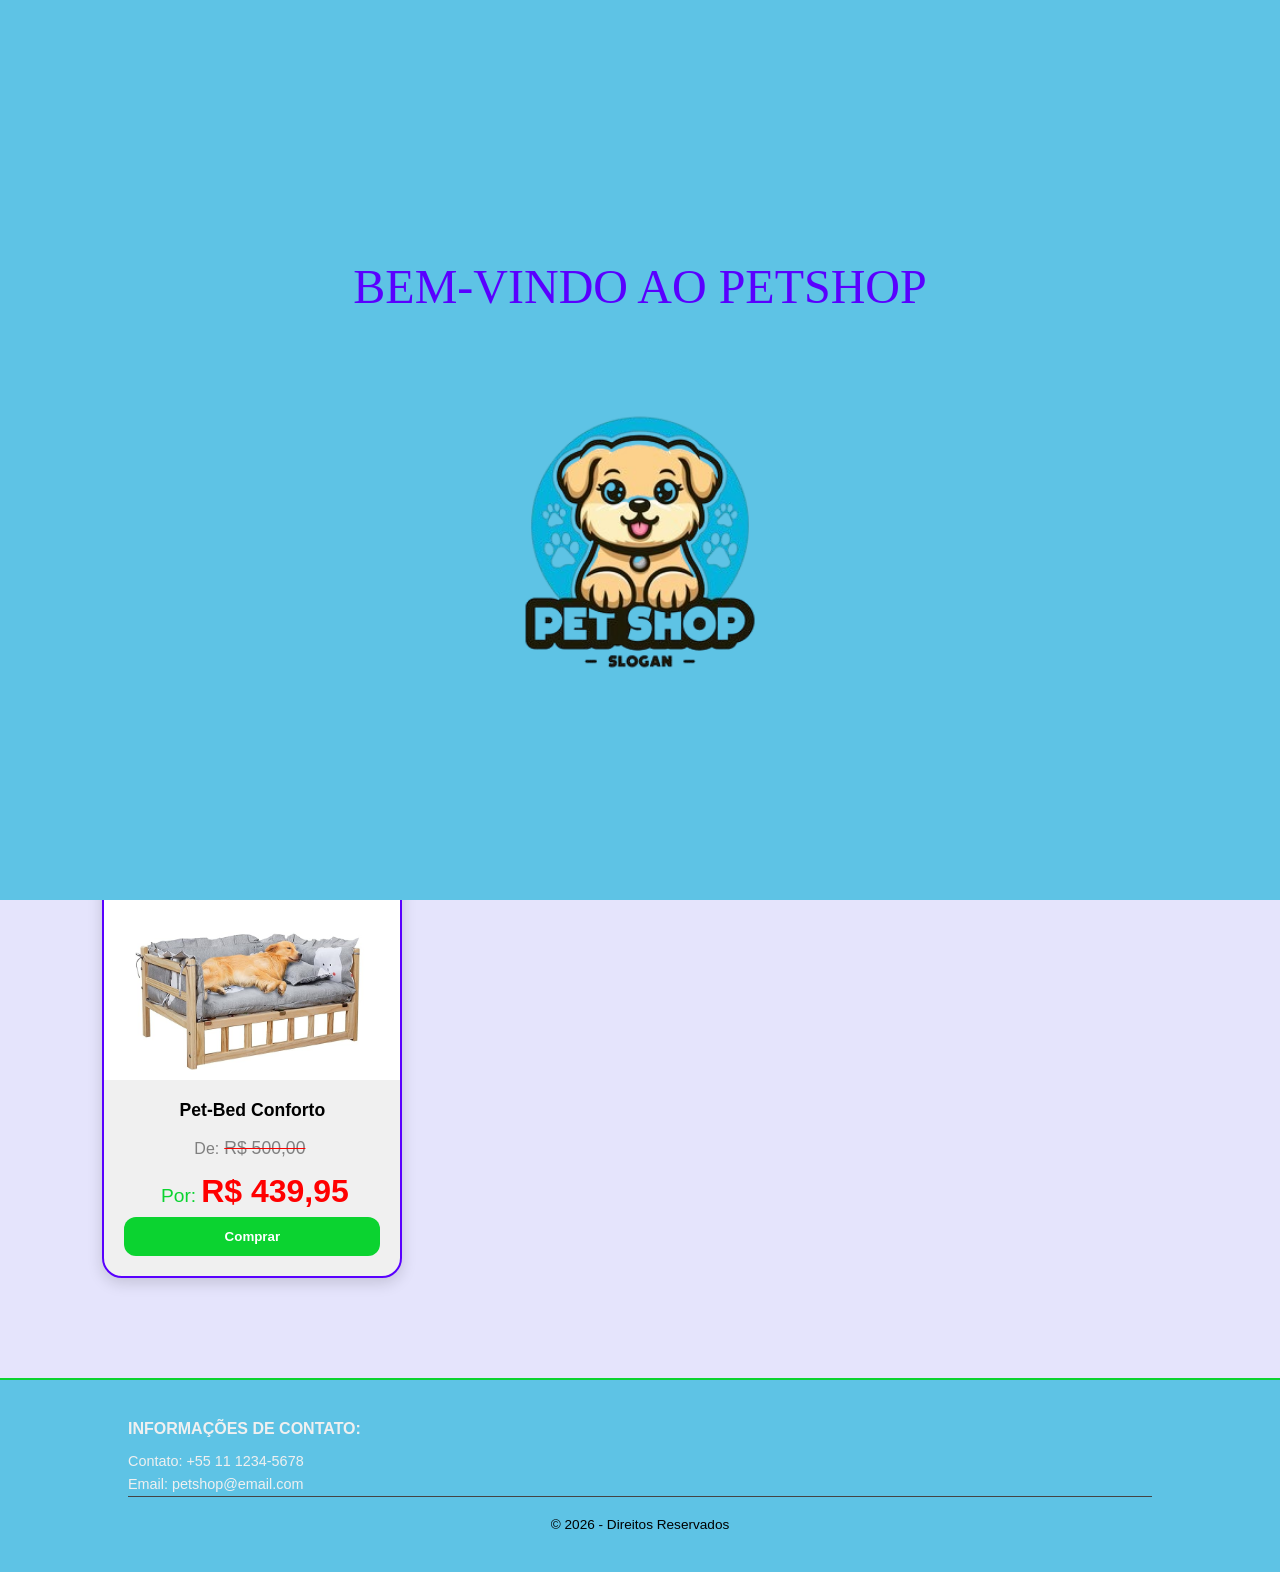
<file: index.html>
<!DOCTYPE html>
<html lang="en">
<head>
    <meta charset="UTF-8">
    <meta name="viewport" content="width=device-width, initial-scale=1.0">
    <link rel="shortcut icon" href="./src/assets/icone.png">
    <link rel="stylesheet" href="./src/css/estilo.css">
    <title>Pet-Shop | Início</title>
</head>
<body>
    <div id="inicio">
        <p id="titulo">Bem-vindo ao PetShop</p>
        <p id="frase">Aqui tem tudo o que seu Pet ama</p>
        <img src="./src/assets/logo.png" alt="imagem" id="imgHero">
    </div>

    <header>
        <img src="./src/assets/logo.png" alt="Imagem" id="logo"></img>

        <div class="menu-hamburguer" id="menu-icone">
            <span></span>
            <span></span>
            <span></span>
        </div>

        <nav>
            <ul>
                <li><a href="./index.html">Home</a></li>
                <li><a href="./pages/portifolio.html">Portifólio</a></li>
                <li><a href="./pages/sobre.html">Sobre</a></li>
                <li><a href="./pages/contato.html">Contato</a></li>
            </ul>
        </nav>
    </header>

    <p class="texto">Promoções Imperdíveis!</p>
    <p id="texto1">Produtos em Destaque</p>

    <main id="container">
        <section class="card">
            <div class="produto-card">
                <img src="./src/assets/imgRacaoSpecialDog.jpg" alt="Ração Special Dog">
                <article class="card-content">
                    <h3>Ração Special Dog Carne - 15Kg</h3>
                    <p class="preco-antigo">De:<span>R$ 94,90</span></p>
                    <p class="preco"><span>Por:</span>R$ 79,97</p>
                    <button class="btn-comprar">Comprar</button>
                </article>

            </div>
        </section>

        <section class="card">
            <div class="produto-card">
                <img src="./src/assets/imgRacaoSpecialCat.jpg" alt="Ração SpecialCat">
                <article class="card-content">
                    <h3>Ração Special Cat Carne - 15Kg</h3>
                    <p class="preco-antigo">De:<span>R$ 129,90</span></p>
                    <p class="preco"><span>Por:</span>$ 114,99</p>
                    <button class="btn-comprar">Comprar</button>
                </article>

            </div>
        </section>

        <section class="card">
            <div class="produto-card">
                <img src="./src/assets/imgComedouroCaeseGatos.jpg" alt="Comedouro Cães e Gatos">
                <article class="card-content">
                    <h3>Alimentador Automático para Cães e Gatos </h3>
                    <p class="preco-antigo">De:<span>R$ 450,00</span></p>
                    <p class="preco"><span>Por:</span>R$ 399,97</p>
                    <button class="btn-comprar">Comprar</button>
                </article>

            </div>
        </section>

        <section class="card">
            <div class="produto-card">
                <img src="./src/assets/imgCamaDePet.jpg" alt="Cama de Pet">
                <article class="card-content">
                    <h3>Pet-Bed Conforto</h3>
                    <p class="preco-antigo">De:<span>R$ 500,00</span></p>
                    <p class="preco"><span>Por:</span>R$ 439,95</p>
                    <button class="btn-comprar">Comprar</button>
                </article>

            </div>
        </section>
    </main>

    <footer class="footer-coluna">

        <h4 >Informações de Contato: </h4>
        <p>Contato: +55 11 1234-5678</p>
        <p>Email: petshop@email.com</p>
        <div class="footer-copy"> 
            &copy; 2026 - Direitos Reservados
        </div>

    </footer>

    <script src="./src/js/script.js"></script> 
</body>
</html>
</file>
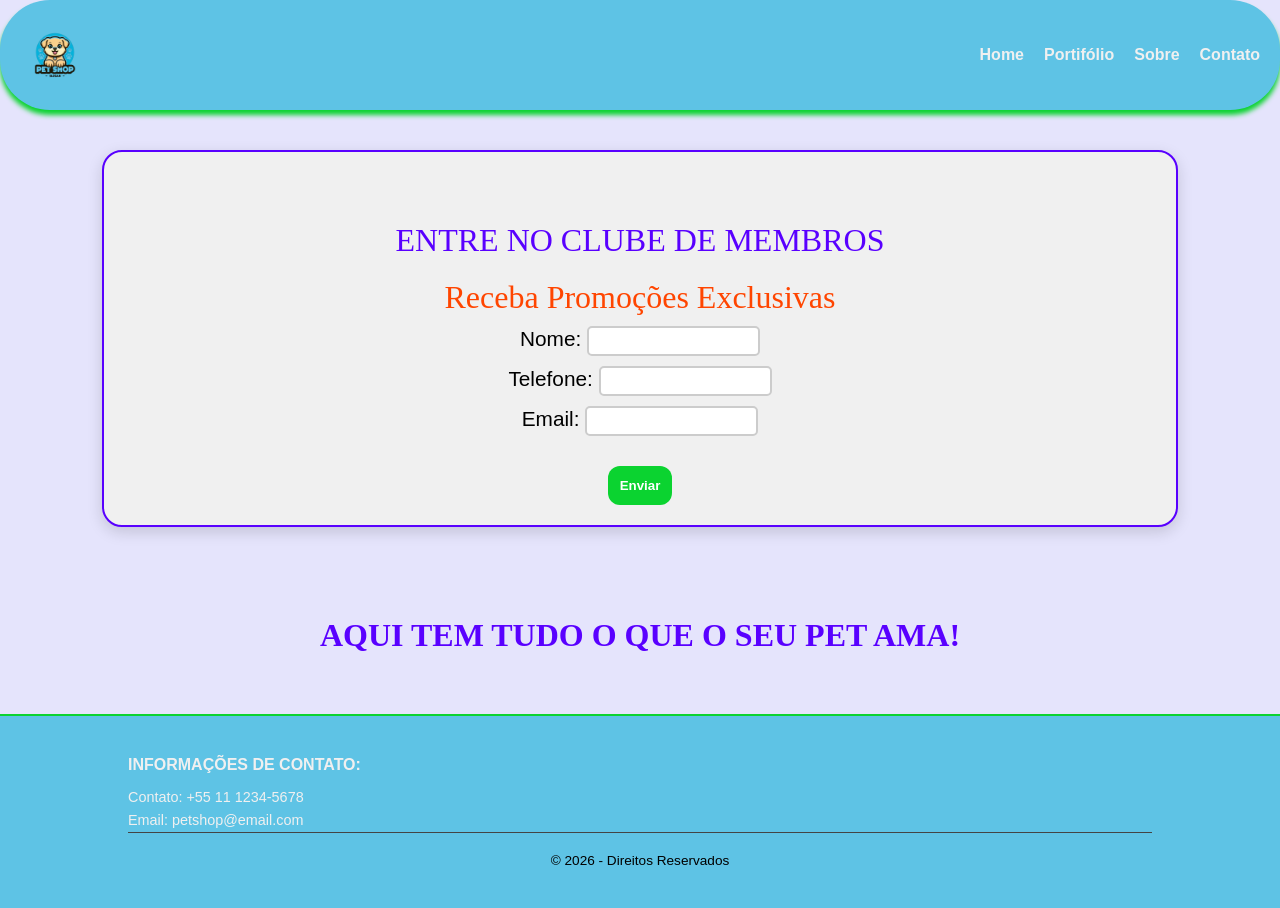
<file: pages/contato.html>
<!DOCTYPE html>
<html lang="en">
<head>
    <meta charset="UTF-8">
    <meta name="viewport" content="width=device-width, initial-scale=1.0">
    <link rel="shortcut icon" href="../src/assets/icone.png">
    <link rel="stylesheet" href="../src/css/estilo.css">
    <title>Pet-Shop | Contato</title>
</head>
<body>

    <header>
        <img src="../src/assets/logo.png" alt="Imagem" id="logo"></img>

        <div class="menu-hamburguer" id="menu-icone">
            <span></span>
            <span></span>
            <span></span>
        </div>

        <nav>
            <ul>
                <li><a href="../index.html">Home</a></li>
                <li><a href="./portifolio.html">Portifólio</a></li>
                <li><a href="./sobre.html">Sobre</a></li>
                <li><a href="./contato.html">Contato</a></li>
            </ul>
        </nav>
    </header>

    <main id="container">
         <section class="card">
            <div id="sobre">
                <p id="texto1">Entre no Clube de Membros</p>
                <p id="txtContato" >Receba Promoções Exclusivas</p>
                <p id="input">Nome: <input type="text"></p>
                <p id="input">Telefone: <input type="text"></p>
                <p id="input">Email: <input type="email"></p>
                <input class="btn-enviar" type="submit" value="Enviar"></p>
            </div>
        </section>

    </main>

    <h3 id="texto1">Aqui tem tudo o que o seu pet ama!</h3>

    <footer class="footer-coluna">

        <h4 >Informações de Contato: </h4>
        <p>Contato: +55 11 1234-5678</p>
        <p>Email: petshop@email.com</p>
        <div class="footer-copy"> 
            &copy; 2026 - Direitos Reservados
        </div>

    </footer>

    <script src="../src/js/script.js"></script> 
</body>
</html>
</file>
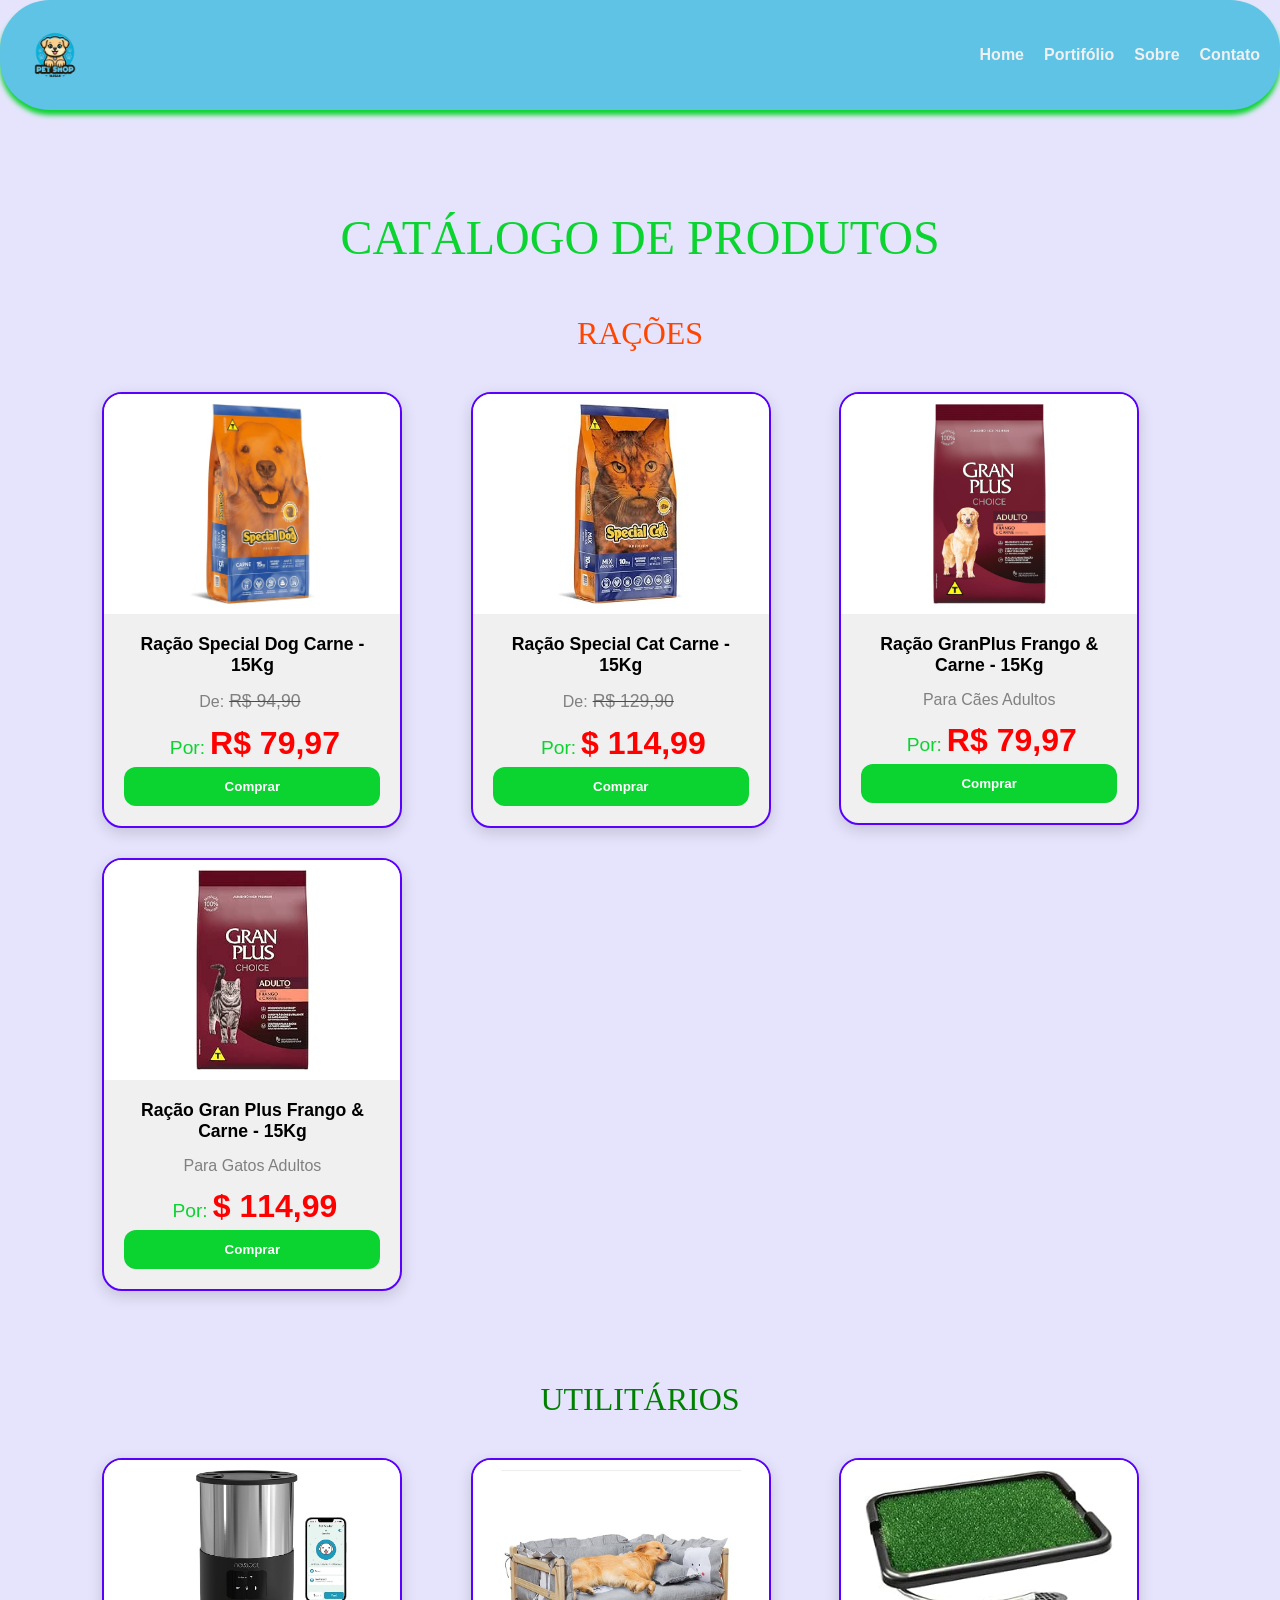
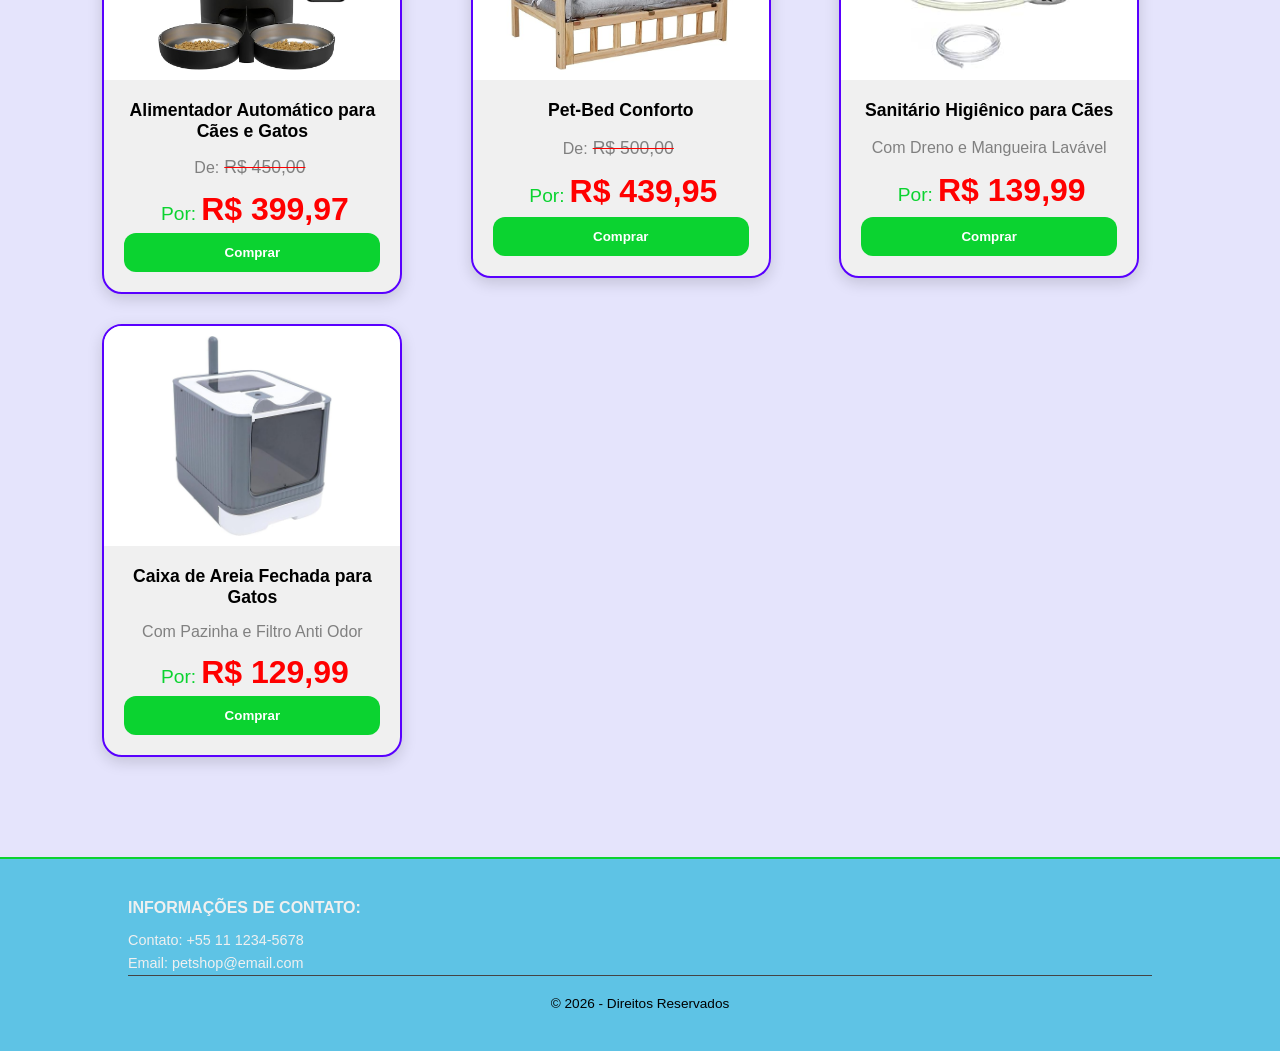
<file: pages/portifolio.html>
<!DOCTYPE html>
<html lang="en">
<head>
    <meta charset="UTF-8">
    <meta name="viewport" content="width=device-width, initial-scale=1.0">
    <link rel="shortcut icon" href="../src/assets/icone.png">
    <link rel="stylesheet" href="../src/css/estilo.css">
    <title>Pet-Shop | Portifólio</title>
</head>
<body>

    <header>
        <img src="../src/assets/logo.png" alt="Imagem" id="logo"></img>

        <div class="menu-hamburguer" id="menu-icone">
            <span></span>
            <span></span>
            <span></span>
        </div>

        <nav>
            <ul>
                <li><a href="../index.html">Home</a></li>
                <li><a href="./portifolio.html">Portifólio</a></li>
                <li><a href="./sobre.html">Sobre</a></li>
                <li><a href="./contato.html">Contato</a></li>
            </ul>
        </nav>
    </header>

    <p class="texto">Catálogo de Produtos</p>
    <p id="texto2">Rações</p>

    <main id="container">
        <section class="card">
            <div class="produto-card">
                <img src="../src/assets/imgRacaoSpecialDog.jpg" alt="Ração Special Dog">
                <article class="card-content">
                    <h3>Ração Special Dog Carne - 15Kg</h3>
                    <p class="preco-antigo">De:<span>R$ 94,90</span></p>
                    <p class="preco"><span>Por:</span>R$ 79,97</p>
                    <button class="btn-comprar">Comprar</button>
                </article>

            </div>
        </section>

        <section class="card">
            <div class="produto-card">
                <img src="../src/assets/imgRacaoSpecialCat.jpg" alt="Ração SpecialCat">
                <article class="card-content">
                    <h3>Ração Special Cat Carne - 15Kg</h3>
                    <p class="preco-antigo">De:<span>R$ 129,90</span></p>
                    <p class="preco"><span>Por:</span>$ 114,99</p>
                    <button class="btn-comprar">Comprar</button>
                </article>

            </div>
        </section>

        <section class="card">
            <div class="produto-card">
                <img src="../src/assets/imgRacaoGranPlusDog.jpg" alt="Ração GranPlus Dog">
                <article class="card-content">
                    <h3>Ração GranPlus Frango & Carne - 15Kg</h3>
                    <p class="preco-antigo">Para Cães Adultos</p>
                    <p class="preco"><span>Por:</span>R$ 79,97</p>
                    <button class="btn-comprar">Comprar</button>
                </article>

            </div>
        </section>

        <section class="card">
            <div class="produto-card">
                <img src="../src/assets/imgRacaoGranPlusCat.jpg" alt="Ração GranPlus Cat">
                <article class="card-content">
                    <h3>Ração Gran Plus Frango & Carne - 15Kg</h3>
                    <p class="preco-antigo">Para Gatos Adultos</span></p>
                    <p class="preco"><span>Por:</span>$ 114,99</p>
                    <button class="btn-comprar">Comprar</button>
                </article>

            </div>
        </section>
    </main>

    <p id="texto3">Utilitários</p>
    <main id="container">
        <section class="card">
            <div class="produto-card">
                <img src="../src/assets/imgComedouroCaeseGatos.jpg" alt="Comedouro Cães e Gatos">
                <article class="card-content">
                    <h3>Alimentador Automático para Cães e Gatos </h3>
                    <p class="preco-antigo">De:<span>R$ 450,00</span></p>
                    <p class="preco"><span>Por:</span>R$ 399,97</p>
                    <button class="btn-comprar">Comprar</button>
                </article>

            </div>
        </section>

        <section class="card">
            <div class="produto-card">
                <img src="../src/assets/imgCamaDePet.jpg" alt="Cama de Pet">
                <article class="card-content">
                    <h3>Pet-Bed Conforto</h3>
                    <p class="preco-antigo">De:<span>R$ 500,00</span></p>
                    <p class="preco"><span>Por:</span>R$ 439,95</p>
                    <button class="btn-comprar">Comprar</button>
                </article>

            </div>
        </section>

        <section class="card">
            <div class="produto-card">
                <img src="../src/assets/imgSanitarioHigienicoCaes.jpg" alt="Cama de Pet">
                <article class="card-content">
                    <h3>Sanitário Higiênico para Cães</h3>
                    <p class="preco-antigo">Com Dreno e Mangueira Lavável</span></p>
                    <p class="preco"><span>Por:</span>R$ 139,99</p>
                    <button class="btn-comprar">Comprar</button>
                </article>
            </div>
        </section>

         <section class="card">
            <div class="produto-card">
                <img src="../src/assets/imgCaixaSanitariaGato.jpg" alt="Cama de Pet">
                <article class="card-content">
                    <h3>Caixa de Areia Fechada para Gatos</h3>
                    <p class="preco-antigo">Com Pazinha e Filtro Anti Odor</span></p>
                    <p class="preco"><span>Por:</span>R$ 129,99</p>
                    <button class="btn-comprar">Comprar</button>
                </article>
            </div>
        </section>
    </main>

    <footer class="footer-coluna">

        <h4 >Informações de Contato: </h4>
        <p>Contato: +55 11 1234-5678</p>
        <p>Email: petshop@email.com</p>
        <div class="footer-copy"> 
            &copy; 2026 - Direitos Reservados
        </div>

    </footer>

    <script src="../src/js/script.js"></script> 
</body>
</html>
</file>
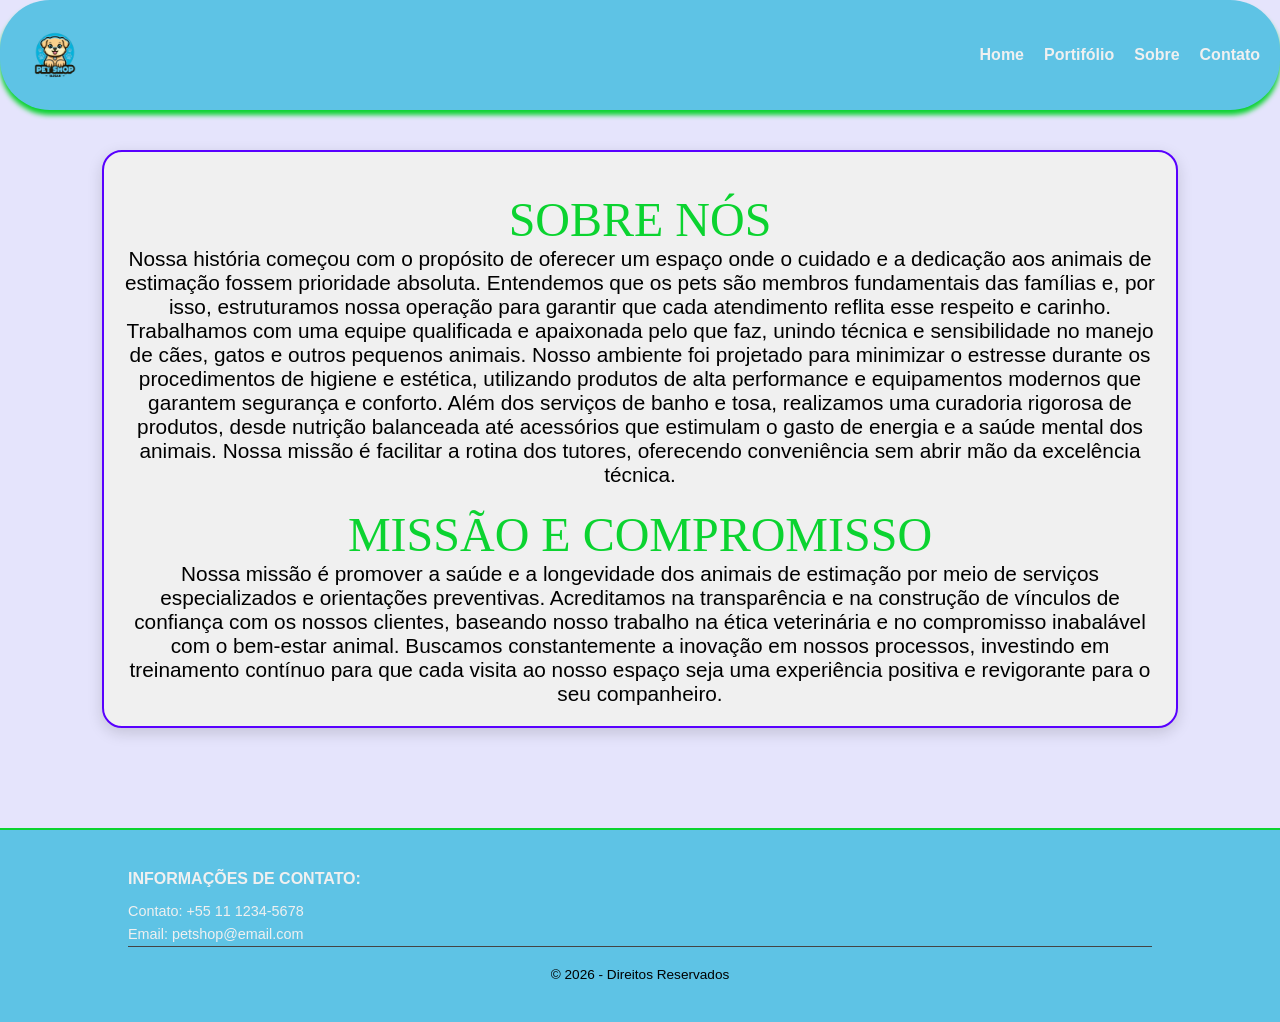
<file: pages/sobre.html>
<!DOCTYPE html>
<html lang="en">
<head>
    <meta charset="UTF-8">
    <meta name="viewport" content="width=device-width, initial-scale=1.0">
    <link rel="shortcut icon" href="../src/assets/icone.png">
    <link rel="stylesheet" href="../src/css/estilo.css">
    <title>Pet-Shop | Sobre</title>
</head>
<body>

    <header>
        <img src="../src/assets/logo.png" alt="Imagem" id="logo"></img>

        <div class="menu-hamburguer" id="menu-icone">
            <span></span>
            <span></span>
            <span></span>
        </div>

        <nav>
            <ul>
                <li><a href="../index.html">Home</a></li>
                <li><a href="./portifolio.html">Portifólio</a></li>
                <li><a href="./sobre.html">Sobre</a></li>
                <li><a href="./contato.html">Contato</a></li>
            </ul>
        </nav>
    </header>

    <main id="container">
        <section class="card">
            <div id="sobre"> 
                <p class="textoSobre">Sobre Nós</p>
                <p>Nossa história começou com o propósito de oferecer um espaço onde o cuidado e a dedicação aos animais de estimação fossem prioridade absoluta. 
                    Entendemos que os pets são membros fundamentais das famílias e, por isso, estruturamos nossa operação para garantir que cada atendimento reflita esse respeito e carinho. 
                    Trabalhamos com uma equipe qualificada e apaixonada pelo que faz, unindo técnica e sensibilidade no manejo de cães, gatos e outros pequenos animais. 
                    Nosso ambiente foi projetado para minimizar o estresse durante os procedimentos de higiene e estética, utilizando produtos de alta performance e equipamentos modernos que garantem segurança e conforto.
                    Além dos serviços de banho e tosa, realizamos uma curadoria rigorosa de produtos, desde nutrição balanceada até acessórios que estimulam o gasto de energia e a saúde mental dos animais. 
                    Nossa missão é facilitar a rotina dos tutores, oferecendo conveniência sem abrir mão da excelência técnica.</p>
                <p class="textoSobre">Missão e Compromisso</p>
                <p>Nossa missão é promover a saúde e a longevidade dos animais de estimação por meio de serviços especializados e orientações preventivas. 
                    Acreditamos na transparência e na construção de vínculos de confiança com os nossos clientes, baseando nosso trabalho na ética veterinária e no compromisso inabalável com o bem-estar animal. 
                    Buscamos constantemente a inovação em nossos processos, investindo em treinamento contínuo para que cada visita ao nosso espaço seja uma experiência positiva e revigorante para o seu companheiro.</p>
            </div>
        </section>
    </main>

    <footer class="footer-coluna">

        <h4 >Informações de Contato: </h4>
        <p>Contato: +55 11 1234-5678</p>
        <p>Email: petshop@email.com</p>
        <div class="footer-copy"> 
            &copy; 2026 - Direitos Reservados
        </div>

    </footer>

    <script src="../src/js/script.js"></script> 
</body>
</html>
</file>
<file: src/css/estilo.css>
:root{
    --color-background:#e5e4fc;
    --color1:#f0f0f0;
    --color2:#000000;
    --color3:#5ec3e5;
    --color4:#0bd330;
    --color5:#5900ff; 
    --fontFamily:"Cascadia Code",sans-serif;
}

*{
    margin:0px;
    padding:0;
    box-sizing:border-box;
}
body{
    background:var(--color-background);
    font-family:var(--fontFamily);
}
#inicio{
    position:fixed;
    top:0;
    left:0;
    width:100%;
    height:100%;
    background:var(--color3);
    display:flex;
    flex-direction:column;
    justify-content:center;
    align-items:center;
    opacity:1;
    transition: opacity 1s ease-in-out;
}
#imgHero{
    width:400px;
    height:400px;
    border-radius:50%;
    animation: rodar 1s ease-in-out; 
}
@keyframes rodar{
    from {
        transform:rotate(0deg);
    }
    to {
        transform:rotate(360deg);       
    }
}

#titulo{
    font-size:3rem;
    text-align:center;
    margin-top:100px;
    text-transform:uppercase;
    font-family:none;
    background:var(--color5);
    -webkit-text-fill-color:transparent;
    background-clip:text;
    animation: efeito 1s ease-in-out;
}

@keyframes efeito{
    from{
        opacity:0;
    }
    to{
        opacity:1;
    }
}

#frase{
    font-size:1.5rem;
    color:var(--color1);
    opacity:0;
    animation:efeito2 3s ease-in-out;
}

@keyframes efeito2{
    from{
        opacity:0;
        transform:scale(1.2);
    }
    to{
        opacity:1;
    }
}

/*Menu Hamburguer*/

.menu-hamburguer{
    display:none;
    flex-direction:column;
    justify-content: space-around;
    width:30px;
    height:25px;
    cursor:pointer;
    z-index:1000;
}
.menu-hamburguer span{
    width:100%;
    height:3px;
    background:var(--color1);
    border-radius:10px;
}

header{
    background:var(--color3);
    color:var(--color2);
    padding:20px;
    display:flex;
    justify-content:space-between;
    align-items:center;
    box-shadow: 0 5px 5px var(--color4);
    border-radius:50px;
}
header #logo{
    width:70px;
    height:70px;
    border-radius:50px;
}
header nav ul{
    display:flex;
    gap:20px;
    list-style:none;
}
header nav ul li a{
    text-decoration:none;
    color:var(--color1);
    font-weight:800;
}
header nav ul li a:hover{
    color:var(--color5);
}

/* Parte do Card e Produto: */

/* Container dos cards */
#container{
    padding:40px 8%;
    display:grid;
    grid-template-columns:repeat(auto-fit,minmax(260px,1fr));
    gap:30px;
}

/* Card */
.produto-card{
    background:var(--color1);
    border-radius:20px;
    overflow:hidden;
    border:2px solid var(--color5);
    box-shadow:0 5px 15px rgba(0,0,0,0.15);
    width:100%;
    max-width:300px;
    min-height:420px;
    display:flex;
    flex-direction:column;
    transition:0.3s ease;
}

/* Hover */
.produto-card:hover{
    transform:translateY(-10px);
    box-shadow:0 10px 20px rgba(0,0,0,0.25);
}

/* Imagem */
.produto-card img{
    width:100%;
    height:220px;
    object-fit:contain;
    background:white;
    padding:10px;
}

/* Conteúdo */
.card-content{
    padding:20px;
    display:flex;
    flex-direction:column;
    justify-content:space-between;
    flex:1;
    text-align:center;
    font-family:'Poppins', sans-serif;
}

/* Título */
.card-content h3{
    font-size:1.1rem;
    color:var(--color2);
    margin-bottom:15px;
}

/* Preço */
/* preço antigo */
.preco-antigo{
    font-size:1rem;
    color:gray;
    margin-bottom:8px;
    font-family:Arial, sans-serif;
}
.preco-antigo span{
    padding:5px;
    font-size:1.1rem;
    text-decoration:line-through;
    text-decoration-color: red;
}
/* preço atual */
.preco{
    margin:5px;
    font-size:2rem;
    color:red;
    font-weight:bold;
    font-family:'Poppins', sans-serif;
}
.preco span{
    padding:5px;
    font-size:1.2rem;
    font-weight:50;
    color:var(--color4);
}

/* Botão */
.btn-comprar{
    background:var(--color4);
    color:white;
    border:none;
    padding:12px;
    border-radius:12px;
    cursor:pointer;
    font-weight:bold;
    transition:0.3s;
}

.btn-comprar:hover{
    background:var(--color3);
    transform:scale(1.05);
}

.cor{
    width:30px;
    height:30px;
    border-radius:50%;
    background:var(--colorLinear);
}
.texto{
    gap:30px;
    font-size:3rem;
    text-align:center;
    margin-top:100px;
    font-family:none;
    text-transform:uppercase;
    background:var(--color4);
    -webkit-text-fill-color:transparent;
    background-clip:text;
}
#texto1{
    font-size:2rem;
    text-align:center;
    margin-top:50px;
    font-family:none;
    text-transform:uppercase;
    background:var(--color5);
    -webkit-text-fill-color:transparent;
    background-clip:text;
}
#texto2{
    font-size:2rem;
    text-align:center;
    margin-top:50px;
    font-family:none;
    text-transform:uppercase;
    background:orangered;
    -webkit-text-fill-color:transparent;
    background-clip:text;
}
#texto3{
    font-size:2rem;
    text-align:center;
    margin-top:50px;
    font-family:none;
    text-transform:uppercase;
    background:green;
    -webkit-text-fill-color:transparent;
    background-clip:text;
}
.textoSobre{
    gap:30px;
    font-size:3rem;
    text-align:center;
    margin-top:20px;
    font-family:none;
    text-transform:uppercase;
    background:var(--color4);
    -webkit-text-fill-color:transparent;
    background-clip:text;
}
#sobre{
    padding: 20px;
    background:var(--color1);
    border-radius:20px;
    overflow:hidden;
    border:2px solid var(--color5);
    box-shadow:0 5px 15px rgba(0,0,0,0.15);
    gap:20px;
    font-size:1.3rem;
    text-align:center;
    font-family:'Poppins', sans-serif;
}

#txtContato{
    font-size:2rem;
    text-align:center;
    margin-top:20px;
    font-family:none;
    background:orangered;
    -webkit-text-fill-color:transparent;
    background-clip:text;
}
.btn-enviar{
    background:var(--color4);
    color:white;
    border:none;
    margin-top: 20px;
    padding:12px;
    border-radius:12px;
    cursor:pointer;
    font-weight:bold;
    transition:0.3s;
}

.btn-enviar:hover{
    background:var(--color3);
    transform:scale(1.05);
}

#input{
    gap:20px;
    margin:10px;
    font-size:1.3rem;
    text-align:center;
    font-family:'Poppins', sans-serif;
    
}

input[type="text"], 
input[type="email"] {
    border: 2px solid #ccc;
    border-radius: 5px;
    height: 30px;
}

footer {
    background: var(--color3);
    border-top: 2px solid var(--color4);
    margin-top: 60px;
    padding: 40px 10%;
}

.footer-grid {
    display: flex;
    flex-wrap: wrap;
    gap: 40px;
    margin-bottom: 30px;
    justify-content: space-between;
}

.footer-coluna h4 {
    color: var(--color1);
    font-size: 1rem;
    margin-bottom: 12px;
    text-transform: uppercase;
}

.footer-coluna p {
    color: var(--color1);
    font-size: 0.9rem;
    line-height: 1.6;
}
.footer-copy {
    text-align: center;
    color: var(--colorBackgroundAlt);
    font-size: 0.85rem;
    border-top: 1px solid #444;
    padding-top: 20px;
}

/* Responsividade menu hamburguer */
/* BREAKPOINT */

@media(max-width: 768px){
    header{
        position:relative;
    }
    .menu-hamburguer{
        display:flex;
        position:relative;
        z-index:1002;
    }
    nav{
        display:none !important;
        position:absolute;
        top:80px;
        left:0;
        width:100%;
        background:var(--color3);
        flex-direction:column;
        padding: 20px;
        z-index:1001;
        border-radius:30px;
        box-shadow: 0 5px 5px var(--color4);
   }
   nav.active{
       display:flex !important;
   }
   nav ul{
       flex-direction:column;
       align-items:center;
       gap:20px;
   }
   /* efeito para transformar o menu em X */
   .open span:nth-child(1){transform:rotate(45deg)translate(5px,5px);}
   .open span:nth-child(2){opacity:0;}
   .open span:nth-child(3){transform:rotate(-45deg)translate(7px,-7px);}
}
</file>
